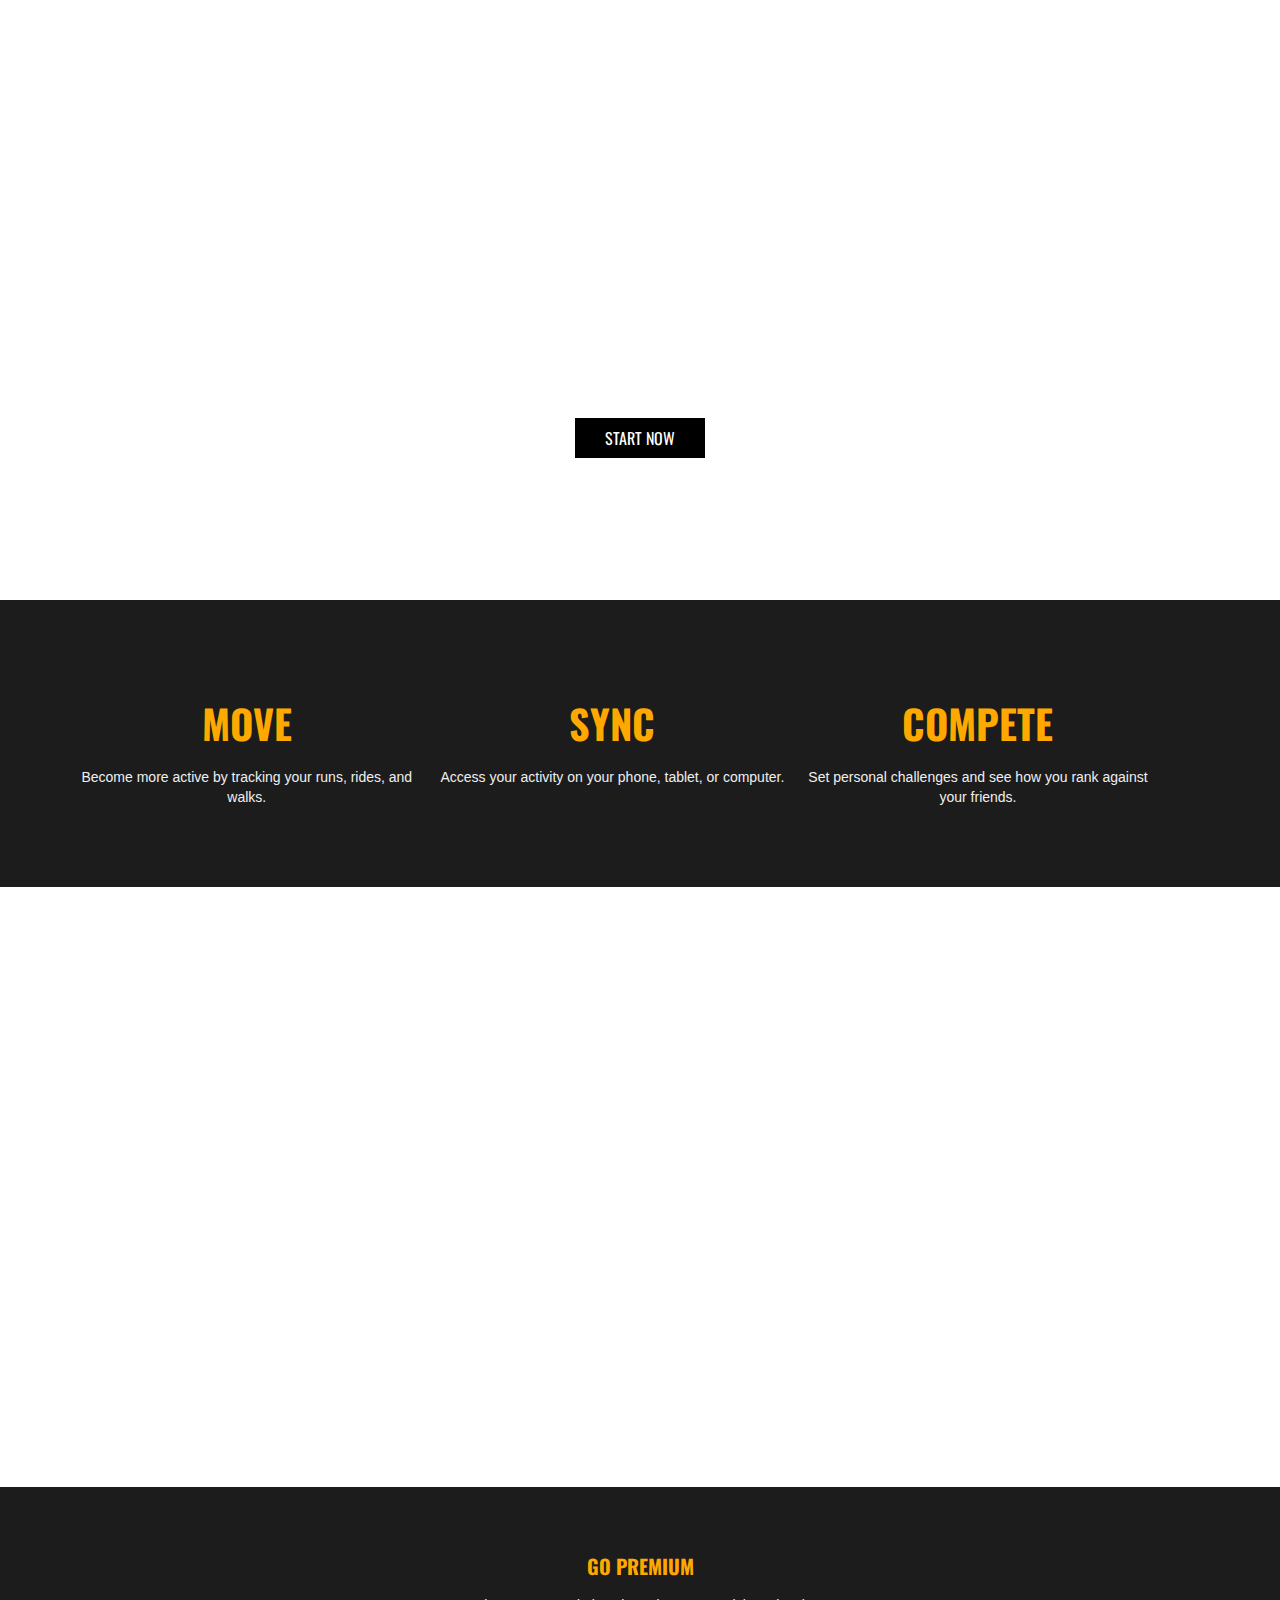
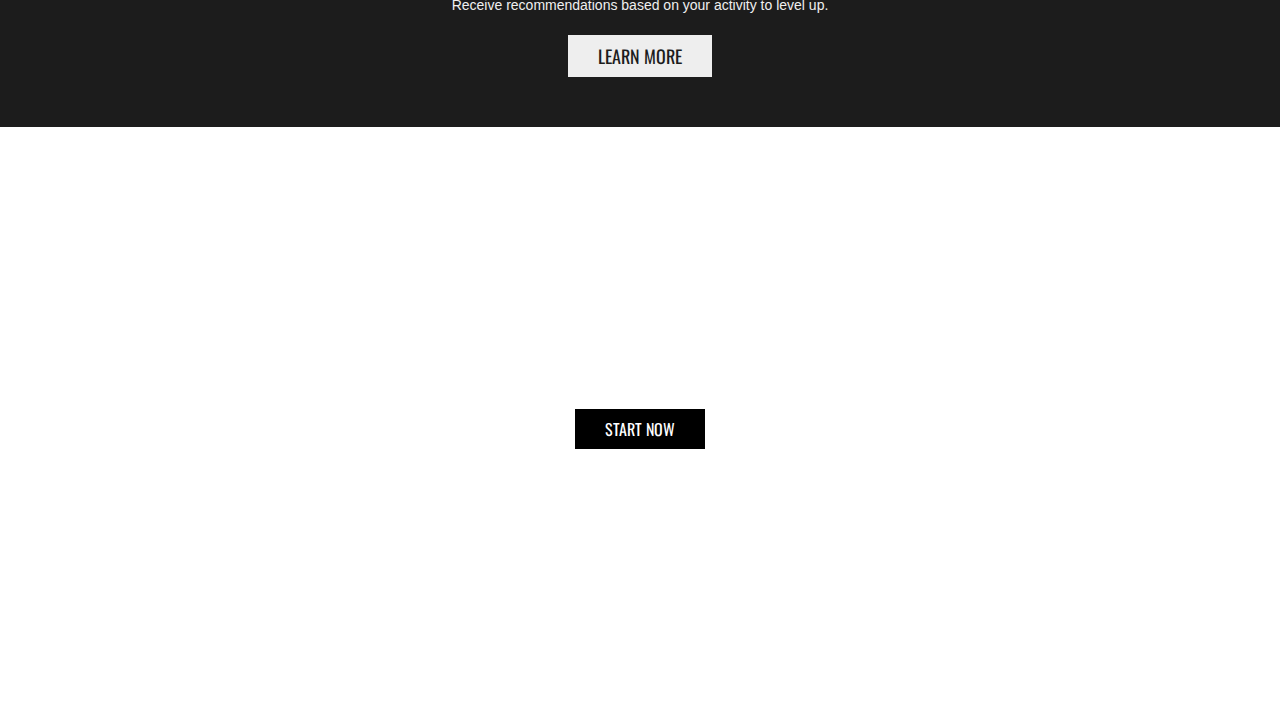
<file: Project 3 Move/index.html>
<!doctype html>
<html>
  <head>
    <link href='https://fonts.googleapis.com/css?family=Oswald:400,700' rel='stylesheet' type='text/css'>
    <link rel='stylesheet' href='style.css'/>
  </head>
  <body>

    <div class="main">
      <div class="container">
        <h1>MOVE</h1>
        <p>Form healthy habits to take your fitness to the next level.</p>
        <a href="" class="btn">START NOW</a>
      </div>
    </div>

    <div class="supporting">
      <div class="container">
        <div class="col">
          <h2>MOVE</h2>
          <p>Become more active by tracking your runs, rides, and walks.</p>
        </div>
        <div class="col">
          <h2>SYNC</h2>
          <p>Access your activity on your phone, tablet, or computer.</p>
        </div>
        <div class="col">
          <h2>COMPETE</h2>
          <p>Set personal challenges and see how you rank against your friends.</p>
        </div>
       </div>

        <div class="clearfix"></div>
      </div>

    <div class="feature">
      <div class="container">
      	<h1>MOVE. REST. RECOVER. MOVE.</h1>
      </div>
    </div>

    <div class="supporting">
      <div class="container">
        <h1>GO PREMIUM</h1>
        <p>Receive recommendations based on your activity to level up.</p>
        <a href="" class="btn">LEARN MORE</a>
      </div>
    </div>

    <div class="footer">
      <div class="container">
        <h1>STOP SCROLLING. START MOVING</h1>
        <a href="" class="btn">START NOW</a>
      </div>
    </div>

  </body>
</html>
</file>
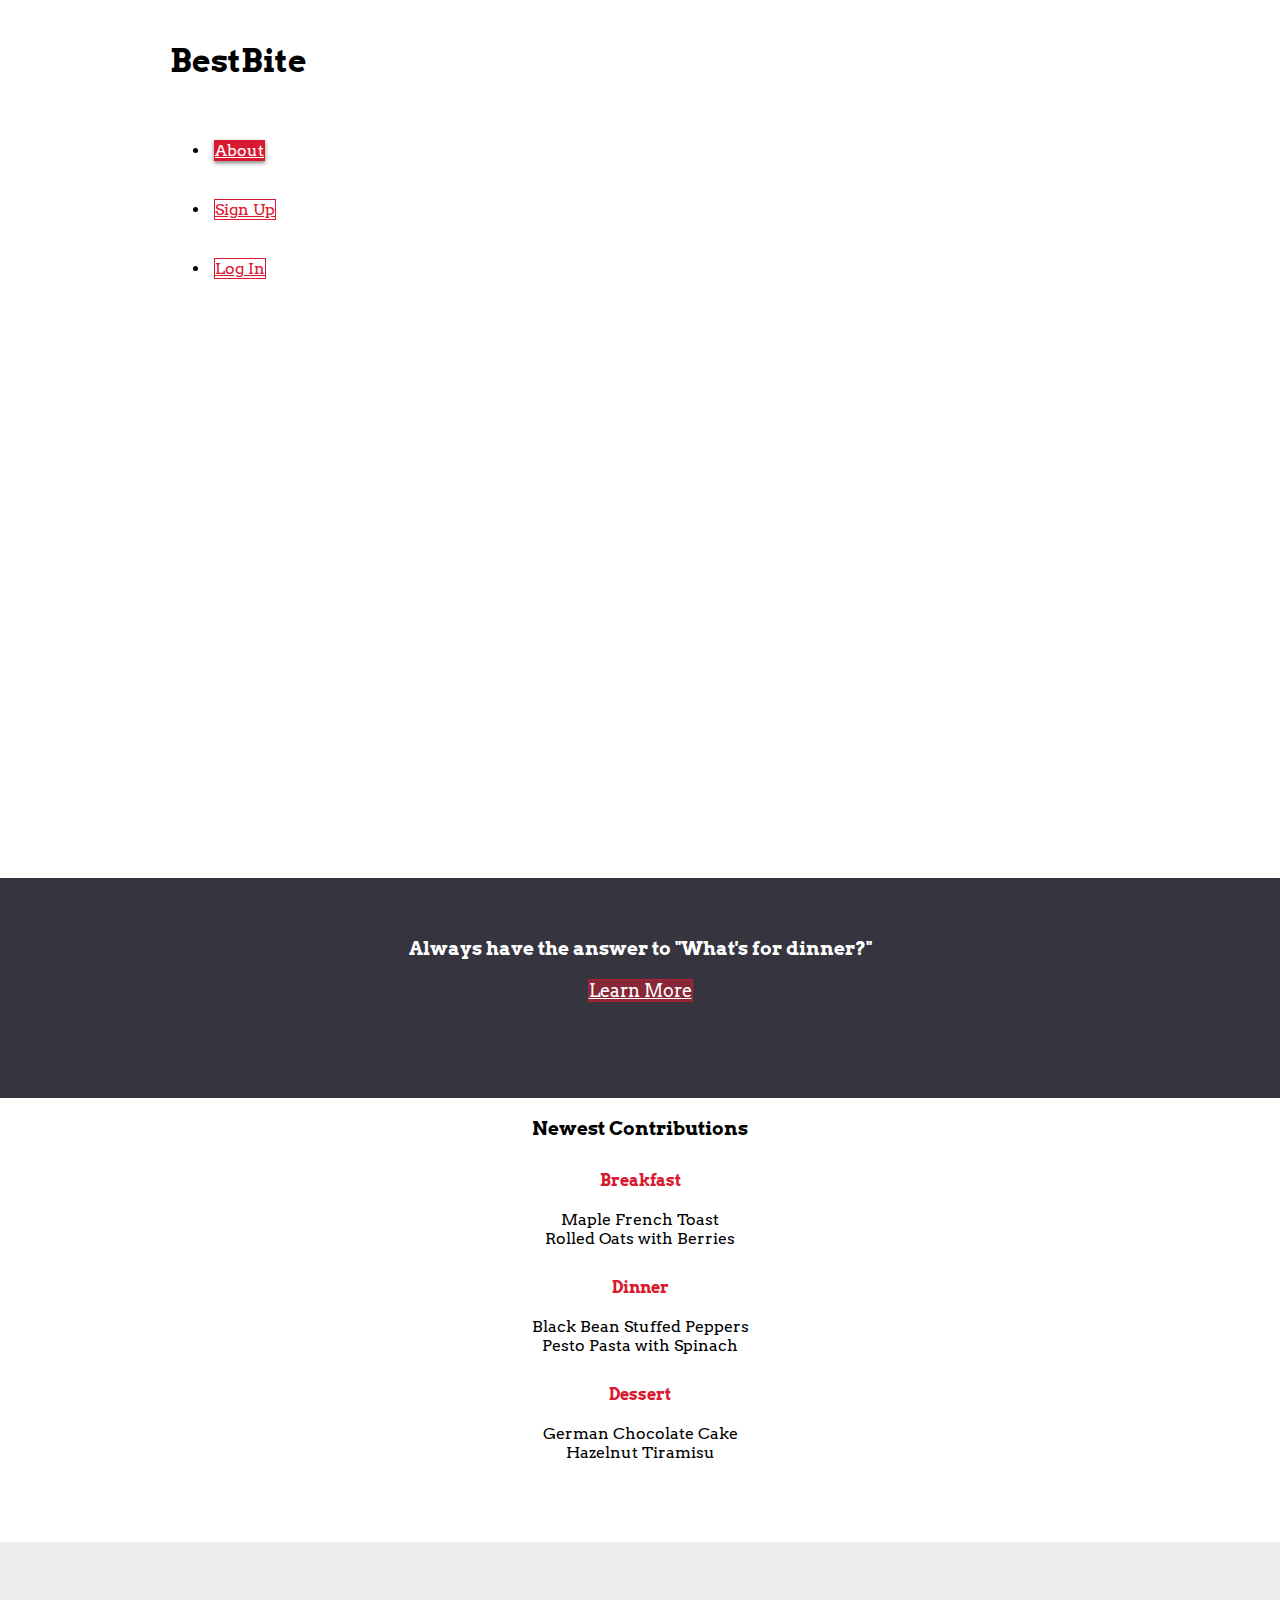
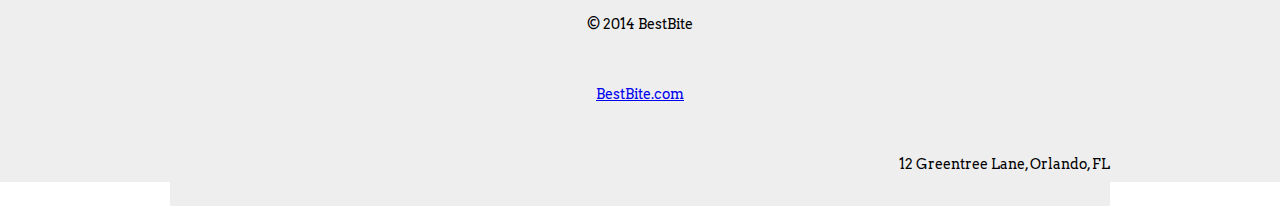
<file: Project 6 BestBite/index.html>
<!doctype html>
<html>
  <head>
    <link rel="stylesheet" href="https://s3.amazonaws.com/codecademy-content/courses/ltp/css/bootstrap.css">
    <link href='https://fonts.googleapis.com/css?family=Arvo:400,700' rel='stylesheet' type='text/css'>
    <link rel="stylesheet" href="style.css">
  </head>
  <body>

    <div class="header">
      <div class="container">
				<div class="row">
          <div class="col-md-4">
            <h1>BestBite</h1>
          </div>
          <div class="col-md-4 col-md-offset-4">
            <ul class="nav nav-pills">
              <li class="active"><a href="#">About</a></li>
              <li><a href="#">Sign Up</a></li>
              <li><a href="#">Log In</a></li>
            </ul>
          </div>
        </div>
      </div>
    </div>

    <div class="jumbotron">
      <div class="container">
				<div class="col-md-4">
          <h2>Browse.</h2>
          <h2>Create.</h2>
          <h2>Share.</h2>
        </div>
      </div>
    </div>

    <div class="section banner">
      <div class="container">
        <h3>Always have the answer to "What's for dinner?"</h3>
        <a class="btn btn-default" href="#">Learn More</a>
      </div>
    </div>

    <div class="section">
      <div class="container">
      	<div class="page-header">
      	  <h3>Newest Contributions</h3>
          <div class="row">
            <div class="col-md-4">
              <h4>Breakfast</h4>
              <ul>
                <li>Maple French Toast</li>
    						<li>Rolled Oats with Berries</li>
              </ul>
            </div>
            <div class="col-md-4">
              <h4>Dinner</h4>
              <ul>
              	<li>Black Bean Stuffed Peppers</li>
    						<li>Pesto Pasta with Spinach</li>
              </ul>
            </div>
            <div class="col-md-4">
              <h4>Dessert</h4>
              <ul>
                <li>German Chocolate Cake</li>
                <li>Hazelnut Tiramisu</li>
              </ul>
            </div>
          </div>
      	</div>

      </div>
    </div>

    <div class="footer">
      <div class="container">
        <div class="row">
          <div class="col-md-4">
            <p>&copy 2014 BestBite</p>
          </div>
          <div class="col-md-4">
            <a href="#">BestBite.com</a>
          </div>
          <div class="col-md-4">
            <p>12 Greentree Lane, Orlando, FL
</p>
          </div>
        </div>
      </div>
    </div>

  </body>
</html>
</file>
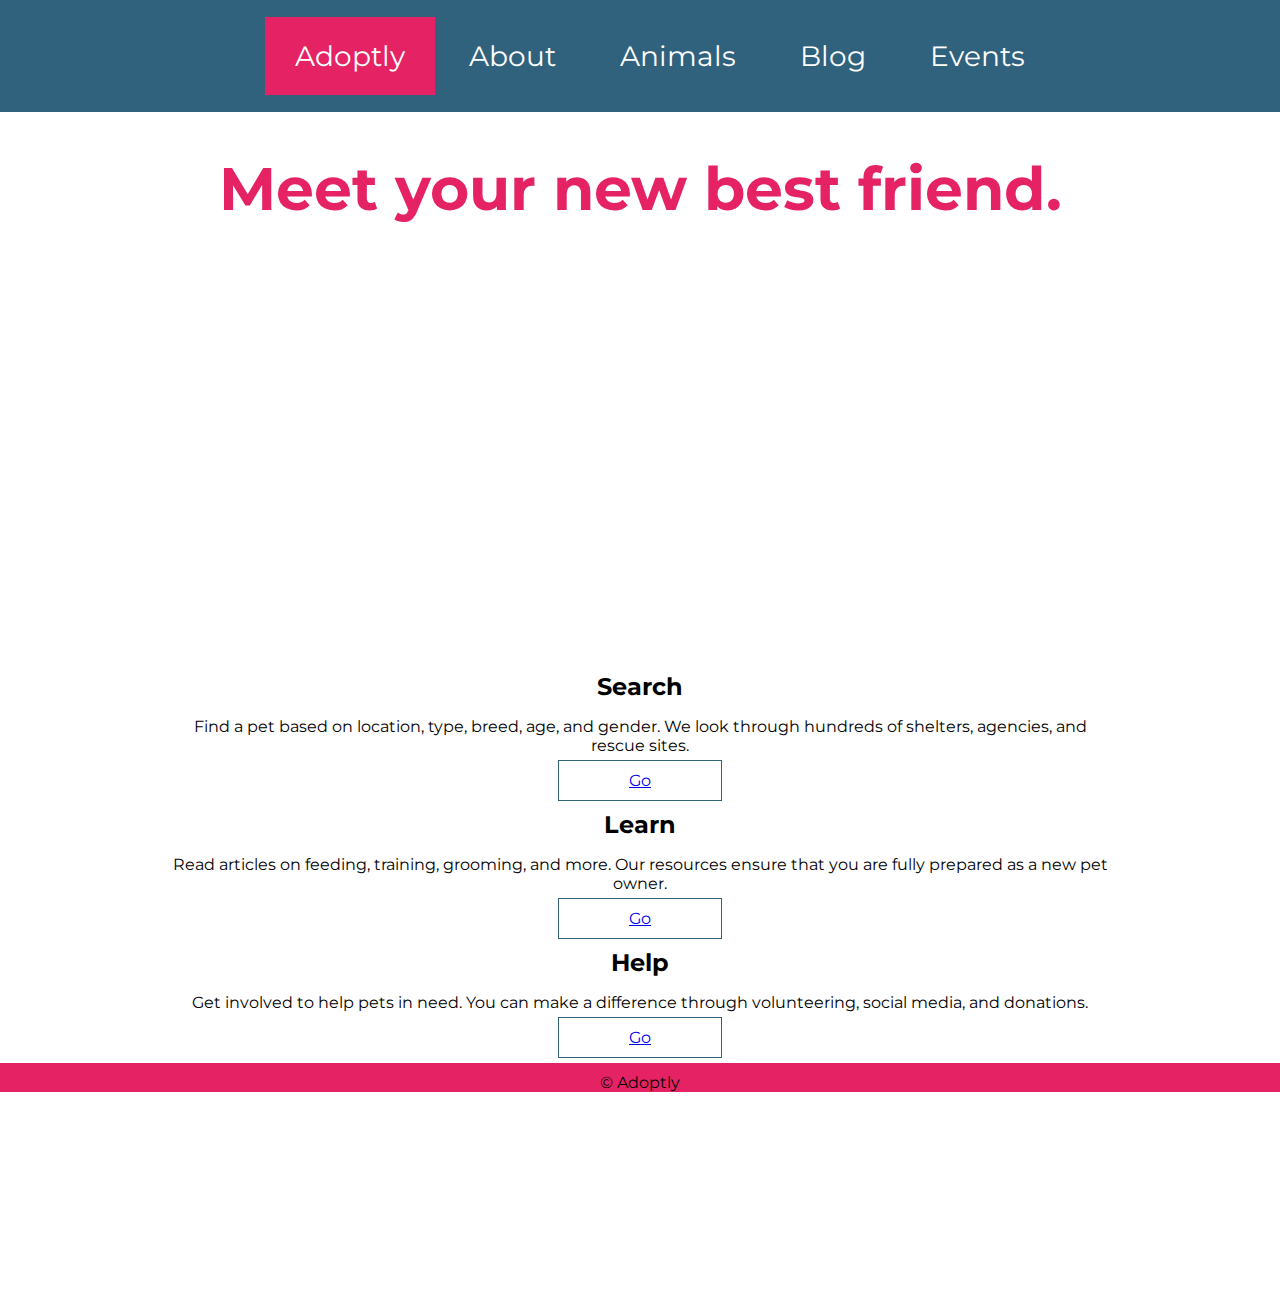
<file: Project 8 Adoptly/index.html>
<!doctype html>
<html>
  <head>
    <link rel="stylesheet" href="https://s3.amazonaws.com/codecademy-content/projects/bootstrap.min.css">
    <link href='https://fonts.googleapis.com/css?family=Montserrat:400,700' rel='stylesheet' type='text/css'>
    <link href='https://fonts.googleapis.com/css?family=Open+Sans:400' rel='stylesheet' type='text/css'>
    <link rel="stylesheet" href="style.css">
  </head>
  <body>
    <div class="header">
      <div class="container">
        <ul class="nav">
          <li class="main">Adoptly</li>
          <li>About</li>
          <li>Animals</li>
          <li>Blog</li>
          <li>Events</li>
        </ul>
      </div>
    </div>

    <div class="jumbotron">
      <div class="container">
        <h1>Meet your new best friend.</h1>
      </div>
    </div>

    <div class="supporting">
      <div class="container">
        <div class="row">
          <div class="col-md-4">
            <h2>Search</h2>
            <p>Find a pet based on location, type, breed, age, and gender. We look through hundreds of shelters, agencies, and rescue sites.</p>
            <a class="btn" href="#">Go</a>
          </div>
          <div class="col-md-4">
            <h2>Learn</h2>
            <p>Read articles on feeding, training, grooming, and more. Our resources ensure that you are fully prepared as a new pet owner.</p>
            <a class="btn" href="#">Go</a>
          </div>
          <div class="col-md-4">
            <h2>Help</h2>
            <p>Get involved to help pets in need. You can make a difference through volunteering, social media, and donations.</p>
            <a class="btn" href="#">Go</a>
          </div>
        </div>
      </div>
    </div>

    <div class="footer">
      <div class="container">
        <div class="row">
          <div class="col-md-2">
            <p>&copy Adoptly</p>
          </div>
          <div class="col-md-10">
            <ul class="nav nav-pills pull-right">
              <li><a href="#">FAQ</a></li>
              <li><a href="#">Contact</a></li>
            </ul>
          </div>
        </div>
      </div>
    </div>
  </body>
</html>
</file>
<file: Project 3 Move/style.css>
html, body {
  margin: 0;
}

h1, h2, p, a {
  font-family: 'Oswald', sans-serif;
}

p {
  font-family: Helvetica, Arial, sans-serif;
}

.container {
  width: auto;
  margin: 0 auto;
}

/* Main */
.main {
  height: 600px;
  color: white;
  background: url(https://s3.amazonaws.com/codecademy-content/projects/move/bg.jpg);
  background-size: cover;
  background-repeat: no-repeat;
  text-align: center;
}

.main h1 {
  font-size: 150px;
  margin: 0 0 30px 0;
  padding-top: 60px;
}

.main p {
  font-size: 18px;
}

.main .btn {
  text-decoration: none;
  background: black;
  color: white;
  padding: 8px 30px;
}

.main .btn:hover {
  background: #ffa800;
  color: black;
}

/* Supporting */
.supporting {
  text-align: center;
  padding: 50px 5%;
  background-color: #1c1c1c;
}

.supporting .col {
  float: left;
  width: 28%;
  padding: 10px;
}

.supporting h1,
.supporting h2 {
  color: #ffa800;
  font-size: 20px;
  margin-bottom: 10px;
}

.clearfix {
  clear: both;
}

.supporting p {
  color: #efefef;
  margin-bottom: 20px;
  line-height: 20px;
  font-size: 12px;
}

.supporting .btn {
  background-color: #eee;
  color: #1c1c1c;
  font-size: 18px;
  padding: 8px 30px;
  text-decoration: none;
  display: inline-block;
}

.supporting .btn:hover {
  background-color: #ffa800;
}

/* Feature */
.feature {
  height: 600px;
  background: url(https://s3.amazonaws.com/codecademy-content/projects/move/feature.jpg);
  background-size: cover;
  background-repeat: no-repeat;
}

.feature h1,
.feature h2 {
  color: #fff;
  font-size: 60px;
  margin: 0;
  padding-top:270px;
  text-align: center;
}

/* Footer */
.footer {
  height: 600px;
  background: url(https://s3.amazonaws.com/codecademy-content/projects/move/footer.jpg);
  background-size: cover;
  background-repeat: no-repeaat;
  text-align: center
}

.footer h1,
.footer h2 {
  color: #fff;
  text-align: center;
  font-size: 40px;
  margin: 0 0 30px 0;
  padding-top: 200px;
}

.footer .btn {
  text-decoration: none;
  background: black;
  color: white;
  padding: 8px 30px;
}

.footer .btn:hover {
  background: #ffa800;
  color: black;
}


@media (min-width:600px) {
  .main h1 {
    font-size: 200px;
  }

  .supporting .col {
    width: 30%;
  }

  .supporting h2 {
    font-size: 40px;
  }

  .supporting p {
    font-size: 14px;
  }

  .feature h2 {
    font-size: 60px;
  }
}
</file>
<file: Project 6 BestBite/style.css>
html, body {
  margin: 0;
  padding: 0;
  font-family: 'Arvo', serif;
  font-size: 16px;
}

.container {
  max-width: 940px;
  margin: 0 auto;
}


/* Header */

.header h1 {
  line-height: 2.5em;
}

.nav-pills li {
  margin: 2.5em 0;
  padding: 0 4px;
}

.nav-pills li a {
  color: #d8192f;
  border: 1px solid #d8192f;
}

.nav-pills li.active a,
.nav-pills li a:hover,
.section .btn:hover {
  background-color:rgba(216,25,47,1);
  box-shadow:0 2px 4px rgba(0,0,0,.5);
  color:#fff;
}


/* Jumbotron */
.jumbotron {
  height: 500px;
  background: url(https://s3.amazonaws.com/codecademy-content/projects/bestbite/bg.jpg);
  background-size: cover;
}

.jumbotron h2 {
  color: white;
  font-size: 60px;
  text-align: right;
}

.jumbotron h2:first-child {
  margin: 100px 0 0;
}

/* Banner */
.banner, .supporting {
  text-align: center;
  padding-top: 40px;
}

.banner {
  background-color:#36343f;
  height:180px;
  color: #fff;
}

.banner .btn-default {
  background: rgba(216,25,47,.5);
  border: 1px solid rgba(216,25,47,.5);
  color: white;
  font-size: 18px;
  margin-top: 10px;
}

/* Newest Contributions Section */
.section {
  text-align: center;
}

.section h4 {
  color: rgba(216,25,47,1);
  margin: 30px 0 20px;
  padding: 0;
}

.page-header ul {
	list-style-type: none;
  text-align: center;
  padding-left: 0;
}

/* Footer */
.footer {
height: 100px;
padding: 40px 0px 100px;
margin-top: 80px;
background-color: #eeeeee;
font-size: 14px;
}

.footer .col-md-4 {
  padding: 20px 0;
  background-color: #eeeeee;
}

.footer .col-md-4:nth-child(2) {
  text-align: center;
	color: rgba(216,25,47,1);
}

.footer .col-md-4:nth-child(3) {
  text-align: right;
}

/* Media Queries */
@media (max-width: 680px) {
  .header h1 {
    margin-bottom: 20px;
    text-align: center;
  }
  .nav {
    float: none;
    margin: 0 auto;
  }
  .banner {
    height: 220px;
  }

  .nav-pills li:first-child a  {
    margin-left: 0;
  }
}

.footer .col-md-4 {
  text-align: center;
}
</file>
<file: Project 8 Adoptly/style.css>
html, body {
  margin: 0;
  padding: 0;
  font-family: 'Montserrat', sans-serif;
}

.container {
  max-width: 940px;
  margin: 0 auto;
  padding: 0;
  text-align: center;
}

/* Header */
.header {
  background-color: #30627E;
}

.header .nav {
  display: inline-block;
}

.nav li {
  color: white;
  display: inline;
  font-size: 28px;
  line-height: 80px;
  padding: 0 30px;
}

.header .main {
  background-color: #E52364;
  padding: 22px 30px;
}

/* Jumbotron */
.jumbotron {
  height: 500px;
  background: url(https://s3.amazonaws.com/codecademy-content/projects/adoptly/bg.jpg) no-repeat center center;
  background-size: cover;
}

.jumbotron h1 {
  font-size: 60px;
  font-weight: 700;
  color: #E52364;
}

/* Supporting */
.supporting h2 {
  margin-bottom: 10px;
}

.supporting .btn {
  border: 1px solid #30627E;
  border-radius: 0;
  padding: 10px 70px;
  margin-bottom: 20px;
}

/* Footer */
.footer {
  background-color: #E52364;
}

.pull-right {
  float: right;
}

.footer p {
  padding-top: 10px;
}

.pull-right > li {
  position: relative;
  display: block;
}

.nav li a {
  color: white;
  padding: 0;
  line-height: 20px;
  width: 80px;
  font-size: 14px;
  padding: 10px 15px;
}

@media (max-width: 500px) {
  ul li {
    width: 100%;
  }
}
</file>
